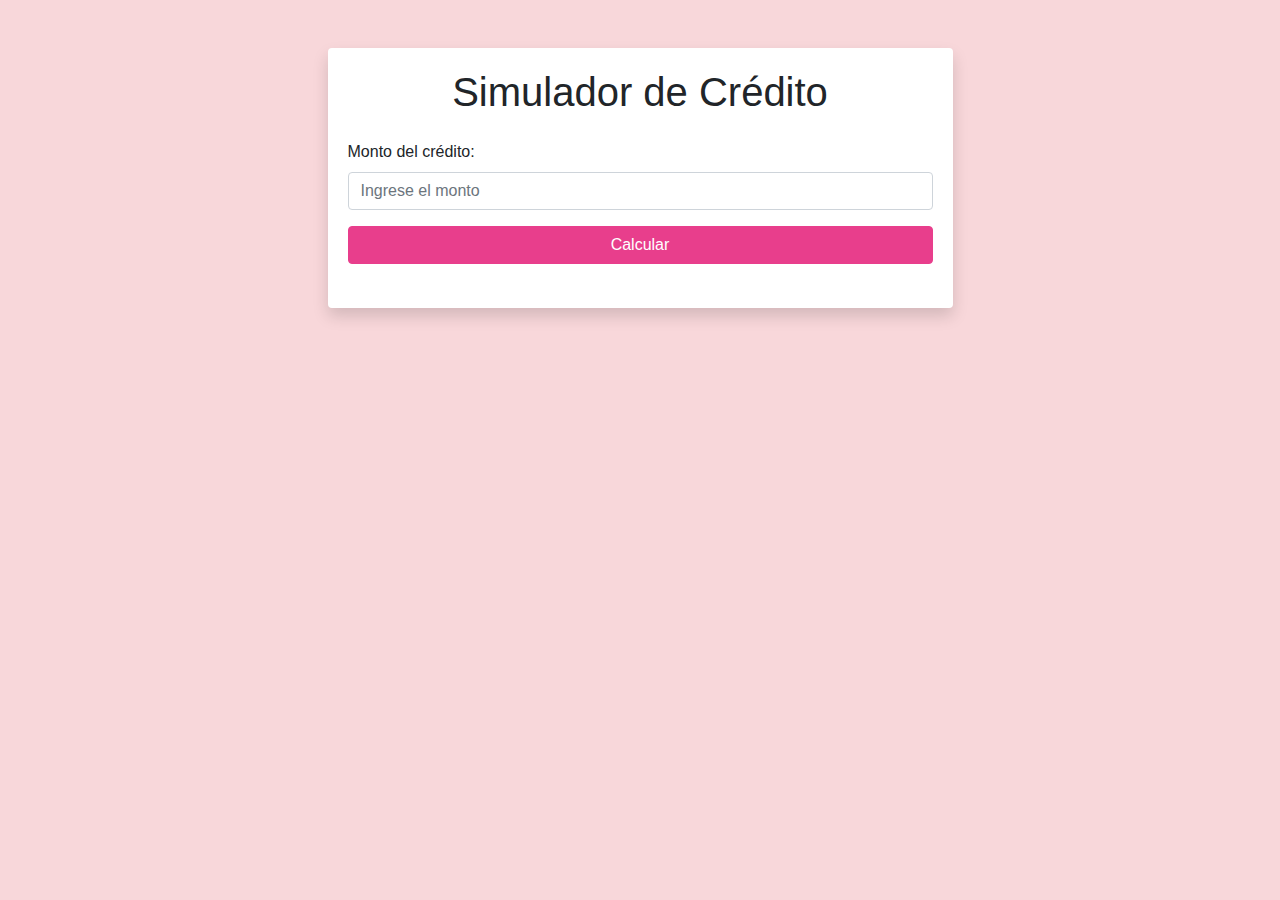
<file: HTML/creditos.html>
<!DOCTYPE html>
<html lang="es">
<head>
    <meta charset="UTF-8">
    <meta name="viewport" content="width=device-width, initial-scale=1.0">
    <title>Simulador de Crédito</title>
    <!-- Bootstrap CSS -->
    <link rel="stylesheet" href="https://stackpath.bootstrapcdn.com/bootstrap/4.5.2/css/bootstrap.min.css">
    <!-- Estilos personalizados -->
    <link rel="stylesheet" href="../CSS/styles.css">
</head>
<body>
    <div class="container2">
        <div class="row justify-content-center mt-5">
            <div class="col-md-6">
                <div class="card shadow">
                    <div class="card-body">
                        <h1 class="text-center mb-4">Simulador de Crédito</h1>
                        <form id="simuladorForm">
                            <div class="form-group">
                                <label for="monto">Monto del crédito:</label>
                                <input type="number" class="form-control" id="monto" min="0" placeholder="Ingrese el monto">
                            </div>
                            <button type="button" class="btn btn-primary btn-block" onclick="calcularCredito()">Calcular</button>
                        </form>
                        <div id="resultado" class="mt-4 text-center"></div>
                    </div>
                </div>
            </div>
        </div>
    </div>

    <!-- Bootstrap JS y jQuery (opcional) -->
    <script src="https://code.jquery.com/jquery-3.5.1.slim.min.js"></script>
    <script src="https://cdn.jsdelivr.net/npm/@popperjs/core@2.5.4/dist/umd/popper.min.js"></script>
    <script src="https://stackpath.bootstrapcdn.com/bootstrap/4.5.2/js/bootstrap.min.js"></script>
    <!-- Script personalizado -->
    <script src="../Java-script/code.js"></script>
</body>
</html>
</file>
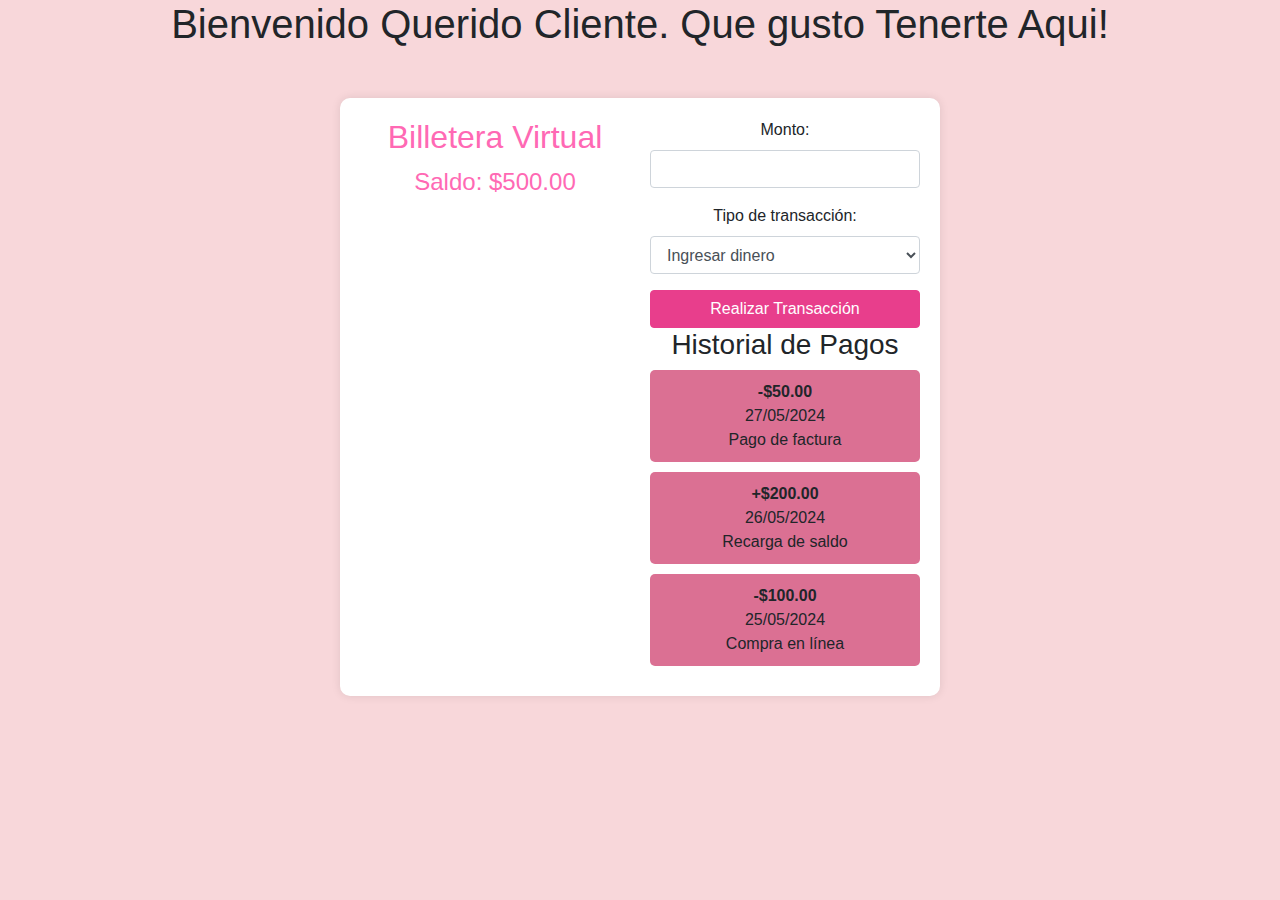
<file: HTML/tu-billetera.html>
<!DOCTYPE html>
<html lang="en">
<head>
    <meta charset="UTF-8">
    <meta name="viewport" content="width=device-width, initial-scale=1.0">
    <title>Billetera Virtual</title>
    <link rel="stylesheet" href="https://stackpath.bootstrapcdn.com/bootstrap/4.5.2/css/bootstrap.min.css">
   <link rel="stylesheet" href="../CSS/styles.css">
  
      <!--Animations-->
      <link
      rel="stylesheet"
      href="https://cdnjs.cloudflare.com/ajax/libs/animate.css/4.1.1/animate.min.css"
    />
</head>
<body>

  
<div class="container text-center">
        <h1 class="animate__animated animate__wobble">
            Bienvenido Querido Cliente. Que gusto Tenerte Aqui!
        </h1>
      
      
      
    
    <div class="container">
        <div class="wallet">
            <div class="balance">
                <h2 class="text-center text-pink">Billetera Virtual</h2>
                <div class="balance">
                    Saldo: $500.00
                </div>
            </div>
            <div class="transactions">
                <form id="transactionForm">
                    <div class="form-group">
                        <label for="amount">Monto:</label>
                        <input type="number" class="form-control" id="amount" name="amount" min="0" step="0.01" required>
                    </div>
                    <div class="form-group">
                        <label for="type">Tipo de transacción:</label>
                        <select class="form-control" id="type" name="type" required>
                            <option value="deposit">Ingresar dinero</option>
                            <option value="withdraw">Retirar dinero</option>
                            <option value="transfer">Transferir</option>
                        </select>
                    </div>
                    <div class="form-group" id="transferToGroup" style="display: none;">
                        <label for="transferTo">Transferir a:</label>
                        <input type="text" class="form-control" id="transferTo" name="transferTo">
                    </div>
                    <button type="submit" class="btn btn-primary btn-block bg-color">Realizar Transacción</button>
                </form>
                <div class="transaction-history">
                    <h3>Historial de Pagos</h3>
                    <div class="transaction">
                        <div class="details">
                            <div class="amount">-$50.00</div>
                            <div class="date">27/05/2024</div>
                        </div>
                        <div class="type">Pago de factura</div>
                    </div>
                    <div class="transaction">
                        <div class="details">
                            <div class="amount">+$200.00</div>
                            <div class="date">26/05/2024</div>
                        </div>
                        <div class="type">Recarga de saldo</div>
                    </div>
                    <div class="transaction">
                        <div class="details">
                            <div class="amount">-$100.00</div>
                            <div class="date">25/05/2024</div>
                        </div>
                        <div class="type">Compra en línea</div>
                    </div>
                </div>
            </div>
        </div>
    </div>
    <script>
        document.getElementById('type').addEventListener('change', function() {
            var transferToGroup = document.getElementById('transferToGroup');
            if (this.value === 'transfer') {
                transferToGroup.style.display = 'block';
            } else {
                transferToGroup.style.display = 'none';
            }
        });

        document.getElementById('transactionForm').addEventListener('submit', function(event) {
            event.preventDefault();
            var amount = parseFloat(document.getElementById('amount').value);
            var type = document.getElementById('type').value;
            var transferTo = document.getElementById('transferTo').value;

            if (isNaN(amount) || amount <= 0) {
                alert('Ingrese un monto válido.');
                return;
            }

            // Aquí puedes agregar la lógica para realizar la transacción y actualizar el saldo

            // Simulación de la transacción (actualización del saldo)
            var balance = 500; // Obtener el saldo actual de alguna fuente de datos
            if (type === 'deposit') {
                balance += amount;
            } else if (type === 'withdraw') {
                balance -= amount;
            } else if (type === 'transfer') {
                // Aquí podrías agregar lógica adicional para la transferencia
                // Por ahora, simplemente restamos el monto transferido del saldo actual
                balance -= amount;
            }

            // Actualización visual del saldo (solo simulación)
            document.querySelector('.balance').textContent = 'Saldo: $' + balance.toFixed(2);

            // Reiniciar el formulario
            this.reset();

            // Mensaje de confirmación (simulación)
            alert('La transacción se realizó correctamente.');
        });
    </script>
</body>
</html>
</file>
<file: CSS/styles.css>
.navcolor{
     background-color: palevioletred !important;
}

.parrafo-inicio{
   font-size: 30px;
   font-family: "Oswald", sans-serif;
  
}

.navbar-brand{
   size: 30px;
}


body {
   background-color: palevioletred;
}

.wallet {
   max-width: 600px;
   margin: 50px auto;
   background-color: #fff;
   border-radius: 10px;
   padding: 20px;
   box-shadow: 0 0 10px rgba(0, 0, 0, 0.1);
   display: flex;
   flex-direction: row;
}

.balance {
   font-size: 24px;
   text-align: center;
   margin-bottom: 20px;
   color: #ff69b4;
   flex: 1;
}

.transactions {
   flex: 1;
   margin-left: 20px;
}

.transaction {
   padding: 10px;
   background-color: palevioletred;
   border-radius: 5px;
   margin-bottom: 10px;
}

.transaction .amount {
   font-weight: bold;
}

.button-container {
   margin-top: 20px;


}

.bg-color{
   background-color: #ff69b4;
}


@keyframes agrandarse {
   0% {
      width: 0px;
   }

   100% {
      width: 600px;
   }
}
.wallet{
   animation-duration: 2s;
   animation-name: agrandarse;
   animation-iteration-count: initial;
}


.btn-primary{
   text-decoration: none;
}


@keyframes aparecer {
   0% {
      opacity: 0%;
   }

   100% {
      opacity: 100%;
   }
}

.pregunta{
text-align: center;
   animation-duration: 2s;
   animation-name: aparecer;
   animation-iteration-count: initial;
}


footer{
   background-color: #ff69b4;
}


body {
   background-color: #f8d7da; /* Rosa */
}

.card {
   border: none;
}

.btn-primary {
   background-color: #e83e8c; /* Rosa de Bootstrap */
   border-color: #e83e8c; /* Rosa de Bootstrap */
}

.btn-primary:hover {
   background-color: #d6336c; /* Rosa oscuro */
   border-color: #d6336c; /* Rosa oscuro */
}
</file>
